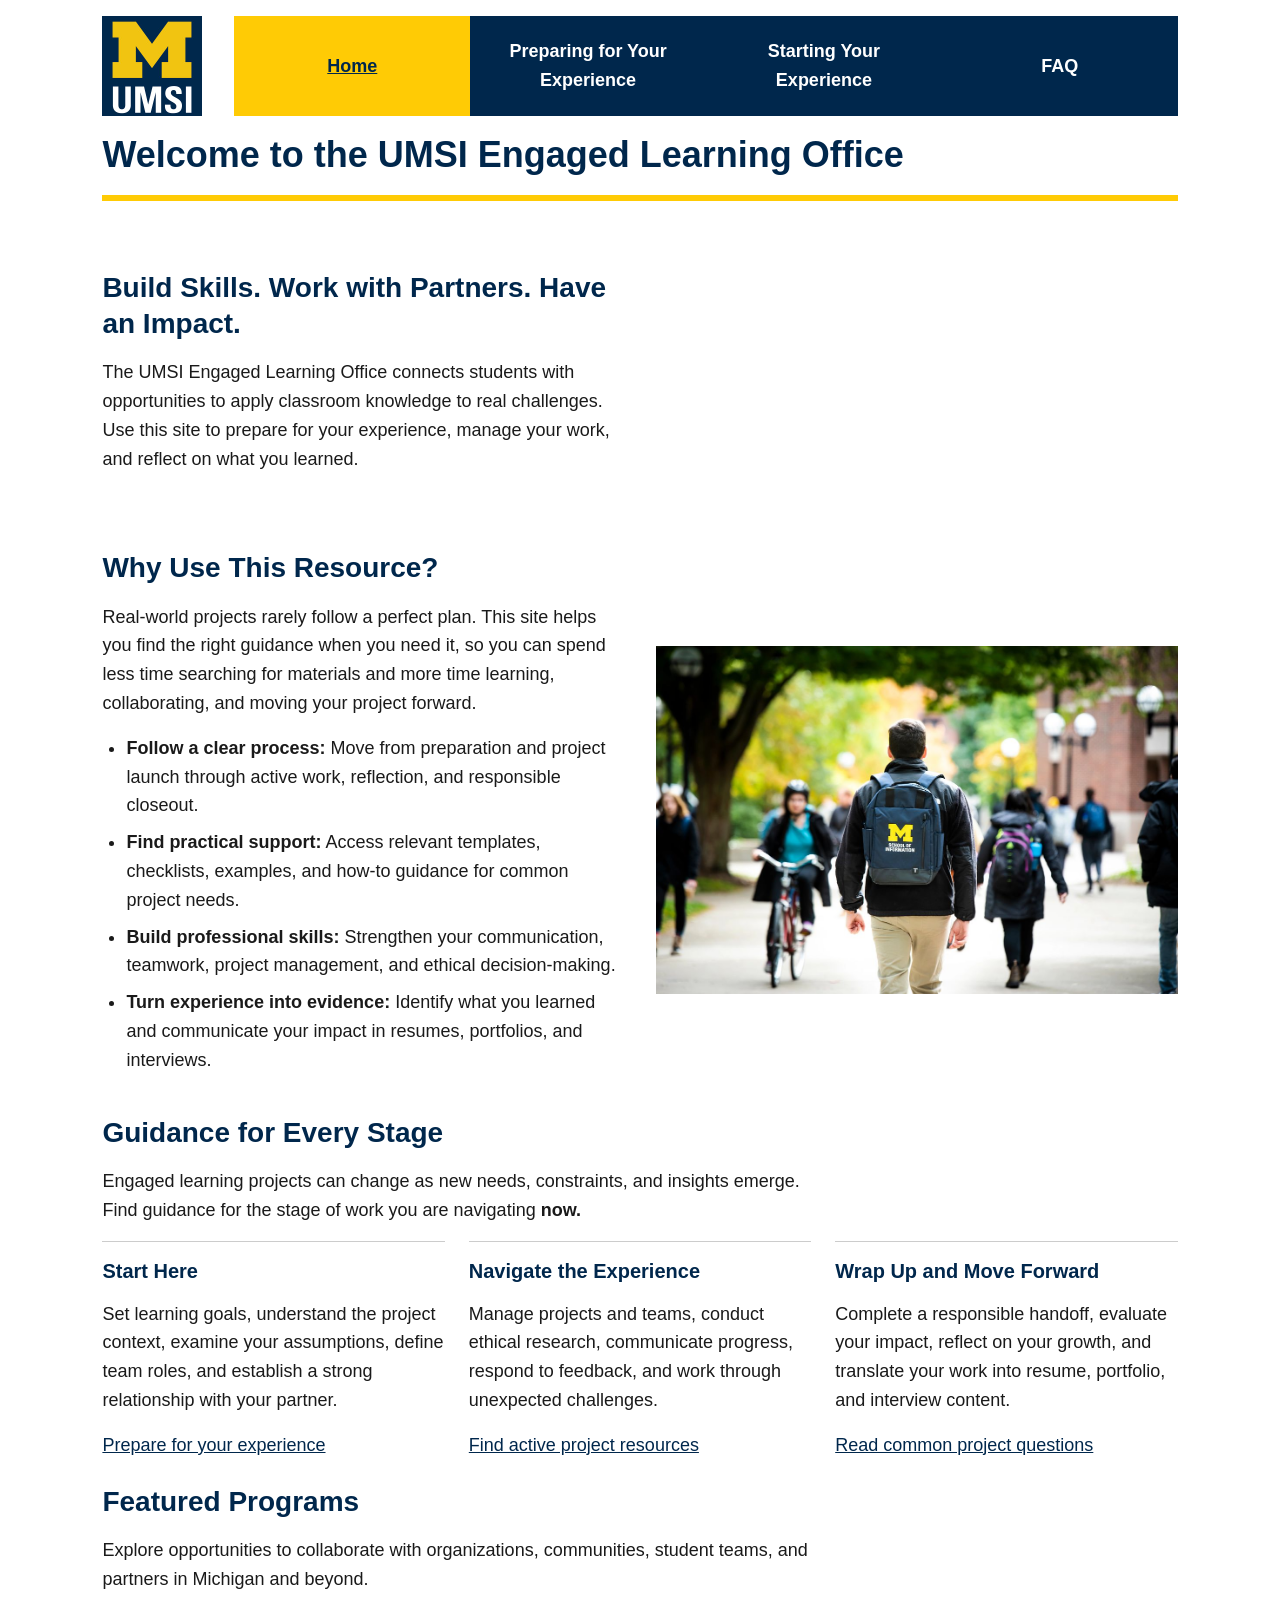
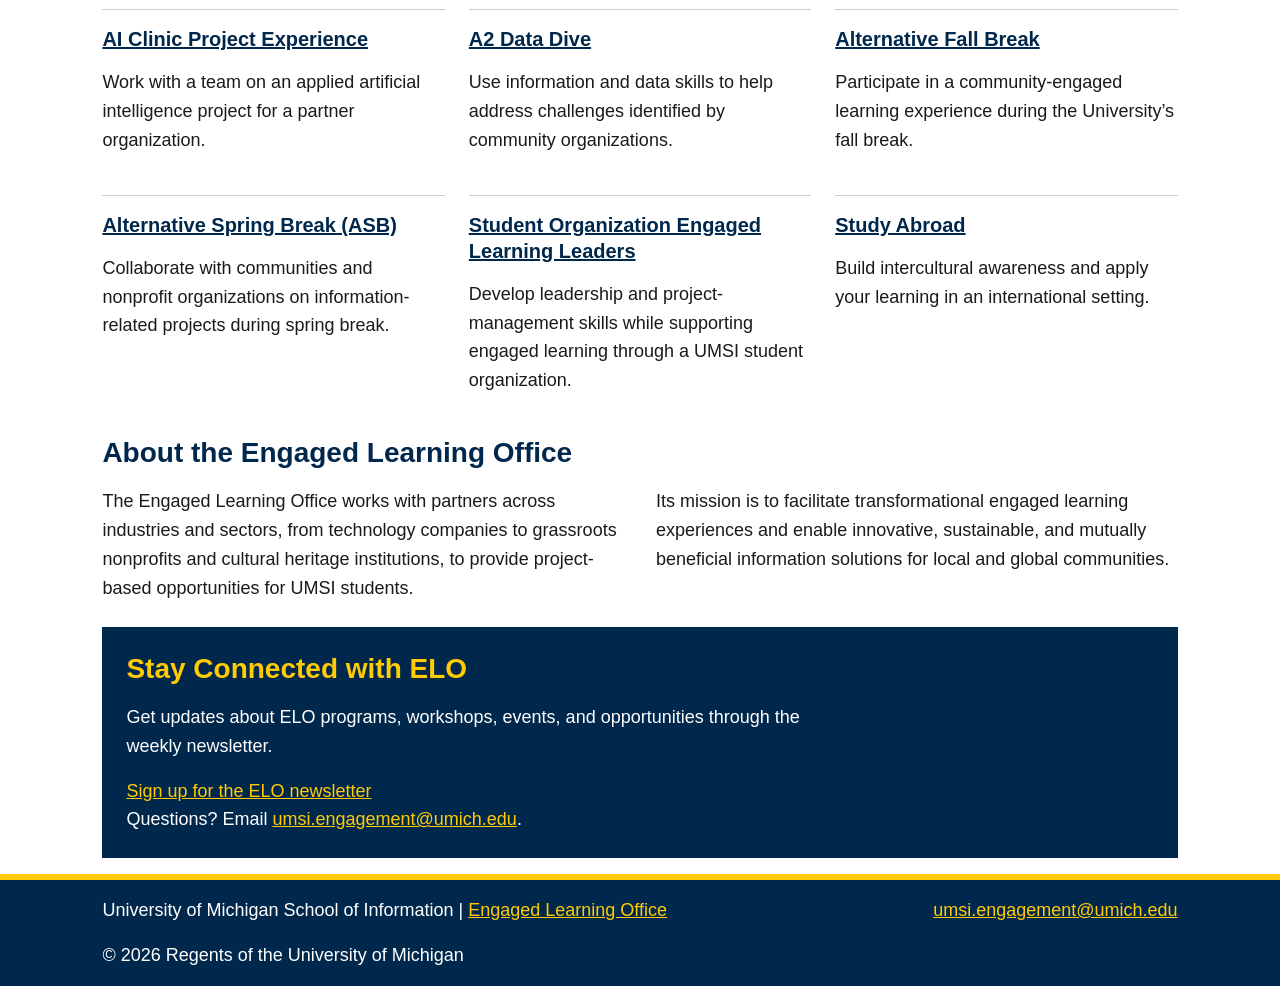
<file: index.html>
<!doctype html>
<html lang="en">
  <head>
    <meta charset="UTF-8" />
    <meta name="viewport" content="width=device-width, initial-scale=1.0" />
    <title>Engaged Learning Resources | UMSI</title>
    <link rel="stylesheet" href="css/reset.css" />
    <link rel="stylesheet" href="css/style.css" />
    <link
      rel="icon"
      href="images/UMSI_signature_vertical_informal_solidblue.jpg"
    />
  </head>
  <body>
    <header>
      <a class="skip-link" href="#main">Skip to Main Content</a>
      <img
        src="images/UMSI_signature_vertical_informal_solidblue.jpg"
        alt="UMSI Logo"
      />
      <nav>
        <ul>
          <li><a aria-current="page" href="index.html">Home</a></li>
          <li><a href="prep.html">Preparing for Your Experience</a></li>
          <li><a href="start.html">Starting Your Experience</a></li>
          <li><a href="faq.html">FAQ</a></li>
        </ul>
      </nav>
      <h1>Welcome to the UMSI Engaged Learning Office</h1>
    </header>
    <main id="main">
      <section class="with-media">
        <div>
          <h2>Build Skills. Work with Partners. Have an Impact.</h2>
          <p>
            The UMSI Engaged Learning Office connects students with
            opportunities to apply classroom knowledge to real challenges. Use
            this site to prepare for your experience, manage your work, and
            reflect on what you learned.
          </p>
        </div>

        <iframe
          width="560"
          height="315"
          src="https://www.youtube.com/embed/81ZO9RfIJEQ?si=tBp82YWZMl1u7CVS"
          title="YouTube video player"
          allow="
            accelerometer;
            autoplay;
            clipboard-write;
            encrypted-media;
            gyroscope;
            picture-in-picture;
            web-share;
          "
          referrerpolicy="strict-origin-when-cross-origin"
          allowfullscreen
        ></iframe>
        <!-- Note: this iframe might cause an Axe ARIA error - that's not on you that's on YouTube! -->
      </section>

      <section class="with-media">
        <div>
          <h2>Why Use This Resource?</h2>

          <p>
            Real-world projects rarely follow a perfect plan. This site helps
            you find the right guidance when you need it, so you can spend less
            time searching for materials and more time learning, collaborating,
            and moving your project forward.
          </p>
          <ul>
            <li>
              <strong>Follow a clear process:</strong> Move from preparation and
              project launch through active work, reflection, and responsible
              closeout.
            </li>
            <li>
              <strong>Find practical support:</strong> Access relevant
              templates, checklists, examples, and how-to guidance for common
              project needs.
            </li>
            <li>
              <strong>Build professional skills:</strong> Strengthen your
              communication, teamwork, project management, and ethical
              decision-making.
            </li>
            <li>
              <strong>Turn experience into evidence:</strong> Identify what you
              learned and communicate your impact in resumes, portfolios, and
              interviews.
            </li>
          </ul>
        </div>
        <img
          src="images/UMSI_CampusFall_UMSIBackpack_02.jpg"
          alt="A student wears a UMSI backpack in fall on the drag."
        />
      </section>

      <section>
        <h2>Guidance for Every Stage</h2>
        <p>
          Engaged learning projects can change as new needs, constraints, and
          insights emerge. Find guidance for the stage of work you are
          navigating <strong>now.</strong>
        </p>
        <div class="cards-grid">
          <article>
            <h3>Start Here</h3>
            <p>
              Set learning goals, understand the project context, examine your
              assumptions, define team roles, and establish a strong
              relationship with your partner.
            </p>
            <a href="prep.html">Prepare for your experience</a>
          </article>

          <article>
            <h3>Navigate the Experience</h3>
            <p>
              Manage projects and teams, conduct ethical research, communicate
              progress, respond to feedback, and work through unexpected
              challenges.
            </p>
            <a href="start.html">Find active project resources</a>
          </article>

          <article>
            <h3>Wrap Up and Move Forward</h3>
            <p>
              Complete a responsible handoff, evaluate your impact, reflect on
              your growth, and translate your work into resume, portfolio, and
              interview content.
            </p>
            <a href="faq.html">Read common project questions</a>
          </article>
        </div>
      </section>

      <section>
        <h2>Featured Programs</h2>
        <p>
          Explore opportunities to collaborate with organizations, communities,
          student teams, and partners in Michigan and beyond.
        </p>
        <div class="cards-grid">
          <article>
            <h3>
              <a
                href="https://mcompass.umich.edu/_portal/tds-program-brochure?programid=12810"
                >AI Clinic Project Experience</a
              >
            </h3>
            <p>
              Work with a team on an applied artificial intelligence project for
              a partner organization.
            </p>
          </article>

          <article>
            <h3>
              <a
                href="https://mcompass.umich.edu/_portal/tds-program-brochure?programid=12556"
                >A2 Data Dive</a
              >
            </h3>
            <p>
              Use information and data skills to help address challenges
              identified by community organizations.
            </p>
          </article>

          <article>
            <h3>
              <a
                href="https://mcompass.umich.edu/_portal/tds-program-brochure?programid=11297"
                >Alternative Fall Break</a
              >
            </h3>
            <p>
              Participate in a community-engaged learning experience during the
              University’s fall break.
            </p>
          </article>

          <article>
            <h3>
              <a
                href="https://mcompass.umich.edu/_portal/tds-program-brochure?programid=10621"
                >Alternative Spring Break (ASB)</a
              >
            </h3>
            <p>
              Collaborate with communities and nonprofit organizations on
              information-related projects during spring break.
            </p>
          </article>

          <article>
            <h3>
              <a
                href="https://mcompass.umich.edu/_portal/tds-program-brochure?programid=12294"
                >Student Organization Engaged Learning Leaders</a
              >
            </h3>
            <p>
              Develop leadership and project-management skills while supporting
              engaged learning through a UMSI student organization.
            </p>
          </article>

          <article>
            <h3>
              <a href="https://www.si.umich.edu/student-life/study-abroad"
                >Study Abroad</a
              >
            </h3>
            <p>
              Build intercultural awareness and apply your learning in an
              international setting.
            </p>
          </article>
        </div>
      </section>
      <section class="two-columns">
        <h2>About the Engaged Learning Office</h2>
        <p>
          The Engaged Learning Office works with partners across industries and
          sectors, from technology companies to grassroots nonprofits and
          cultural heritage institutions, to provide project-based opportunities
          for UMSI students.
        </p>
        <p>
          Its mission is to facilitate transformational engaged learning
          experiences and enable innovative, sustainable, and mutually
          beneficial information solutions for local and global communities.
        </p>
      </section>
      <aside>
        <h2>Stay Connected with ELO</h2>
        <p>
          Get updates about ELO programs, workshops, events, and opportunities
          through the weekly newsletter.
        </p>
        <div>
          <a href="https://umsi.info/elo-newsletter">
            Sign up for the ELO newsletter</a
          >
        </div>
        <p>
          Questions? Email
          <a href="mailto:umsi.engagement@umich.edu"
            >umsi.engagement@umich.edu</a
          >.
        </p>
      </aside>

      <!-- Content taken & modified from UMGPT with the prompt, "Write me a webpage of intro content to help meet the following requirements - this is for the home page": and then pasted in the client objectives & project requirements"
        UMGPT. (2026). UMGPT ( GPT-5.6 Sol September 7th version) [Large language model]. -->
    </main>
    <footer>
      <p>
        University of Michigan School of Information |
        <a
          href="https://www.si.umich.edu/programs/engaged-learning/about-engaged-learning-office"
          >Engaged Learning Office
        </a>
      </p>
      <address>
        <a href="mailto:umsi.engagement@umich.edu">umsi.engagement@umich.edu</a>
      </address>
      <p>
        &copy; <span id="year">2026</span> Regents of the University of Michigan
      </p>
    </footer>
    <script src="js/main.js"></script>
  </body>
</html>
</file>
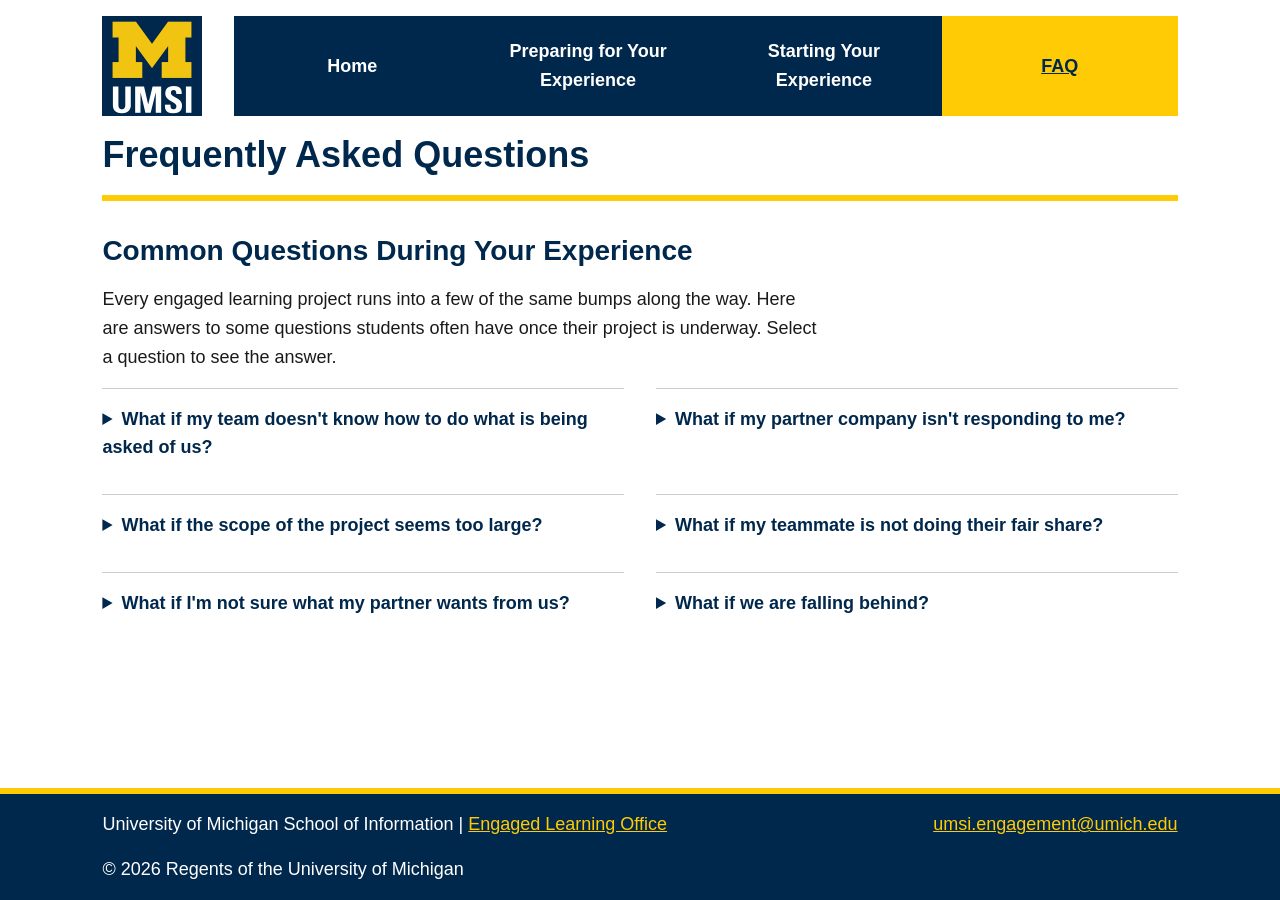
<file: faq.html>
<!doctype html>
<html lang="en">
  <head>
    <meta charset="UTF-8" />
    <meta name="viewport" content="width=device-width, initial-scale=1.0" />
    <title>FAQ | UMSI ELO</title>
    <link rel="stylesheet" href="css/reset.css" />
    <link rel="stylesheet" href="css/style.css" />
    <link
      rel="icon"
      href="images/UMSI_signature_vertical_informal_solidblue.jpg"
    />
  </head>
  <body>
    <header>
      <a class="skip-link" href="#main">Skip to Main Content</a>
      <img
        src="images/UMSI_signature_vertical_informal_solidblue.jpg"
        alt="UMSI Logo"
      />
      <nav>
        <ul>
          <li><a href="index.html">Home</a></li>
          <li><a href="prep.html">Preparing for Your Experience</a></li>
          <li><a href="start.html">Starting Your Experience</a></li>
          <li><a aria-current="page" href="faq.html">FAQ</a></li>
        </ul>
      </nav>
      <h1>Frequently Asked Questions</h1>
    </header>

    <main id="main">
      <section>
        <h2>Common Questions During Your Experience</h2>
        <p>
          Every engaged learning project runs into a few of the same bumps along
          the way. Here are answers to some questions students often have once
          their project is underway. Select a question to see the answer.
        </p>

        <div class="two-columns">
          <details>
            <summary>
              <h3>
                What if my team doesn't know how to do what is being asked of
                us?
              </h3>
            </summary>
            <p>
              Your team may not know everything you need for this project. This
              is your opportunity to learn something new, ask other members of
              your team for help, and contact your instructor or partner if
              needed.
            </p>
          </details>

          <details>
            <summary>
              <h3>What if my partner company isn't responding to me?</h3>
            </summary>
            <p>
              Reach out to them. Send them a nice check in and let them know
              that you would like to continue working with them. Sometimes all
              it takes is a simple email to get things going again.
            </p>
          </details>

          <details>
            <summary>
              <h3>What if the scope of the project seems too large?</h3>
            </summary>
            <p>
              You don't have to do it all at once. Work on small things at a
              time and speak with your partner if there are any issues you would
              like to address. Have an uncomfortable conversation with them and
              work out a solution.
            </p>
          </details>

          <details>
            <summary>
              <h3>What if my teammate is not doing their fair share?</h3>
            </summary>
            <p>
              Remind them to do their work and offer to help them out if you
              can. Speak with your instructor if necessary to resolve the
              situation.
            </p>
          </details>

          <details>
            <summary>
              <h3>What if I'm not sure what my partner wants from us?</h3>
            </summary>
            <p>
              Don't assume what they want. Ask for examples or more information
              if you are unsure of what is expected from your team.
            </p>
          </details>

          <details>
            <summary><h3>What if we are falling behind?</h3></summary>
            <p>
              Re-evaluate your plan. Make sure to communicate with your team and
              partner. If you need to change things around, do so now.
            </p>
          </details>
        </div>
      </section>
    </main>

    <footer>
      <p>
        University of Michigan School of Information |
        <a
          href="https://www.si.umich.edu/programs/engaged-learning/about-engaged-learning-office"
          >Engaged Learning Office</a
        >
      </p>
      <address>
        <a href="mailto:umsi.engagement@umich.edu">umsi.engagement@umich.edu</a>
      </address>
      <p>
        &copy; <span id="year">2026</span> Regents of the University of Michigan
      </p>
    </footer>
    <script src="js/main.js"></script>
  </body>
</html>
</file>
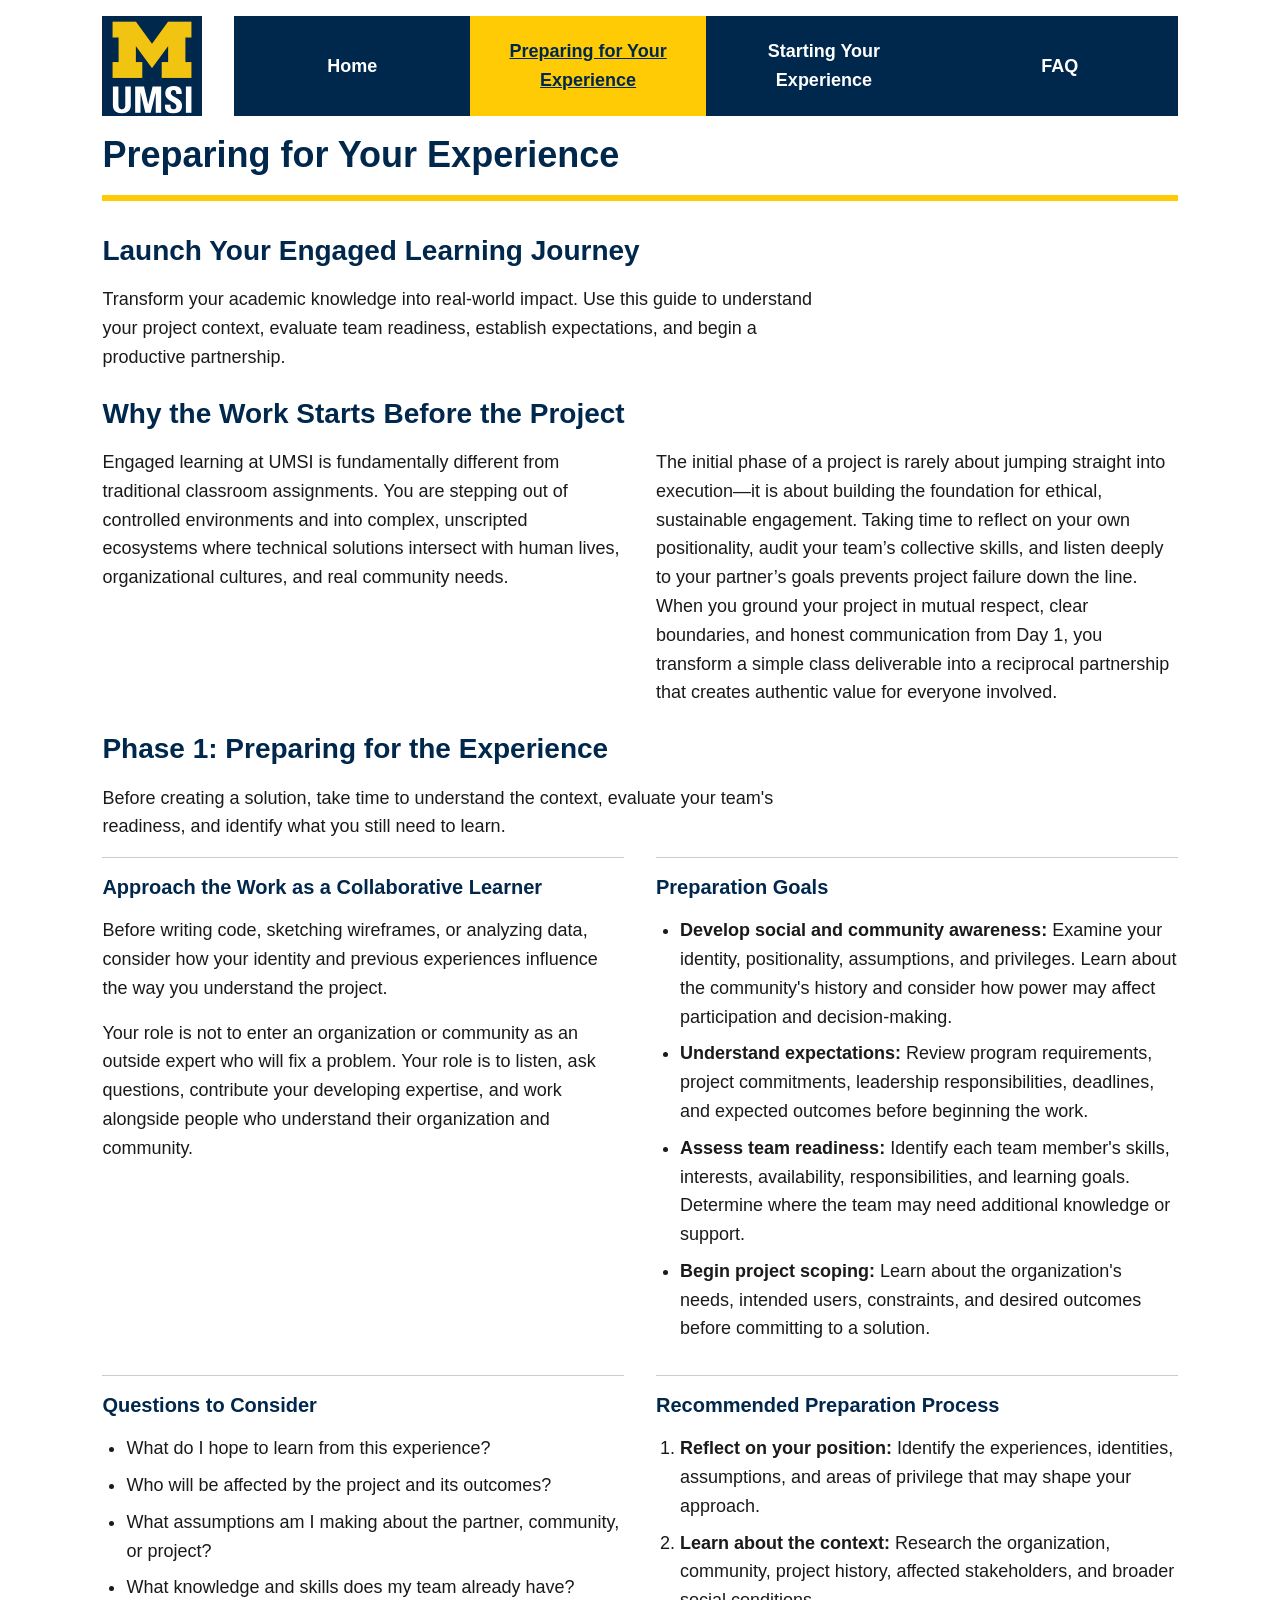
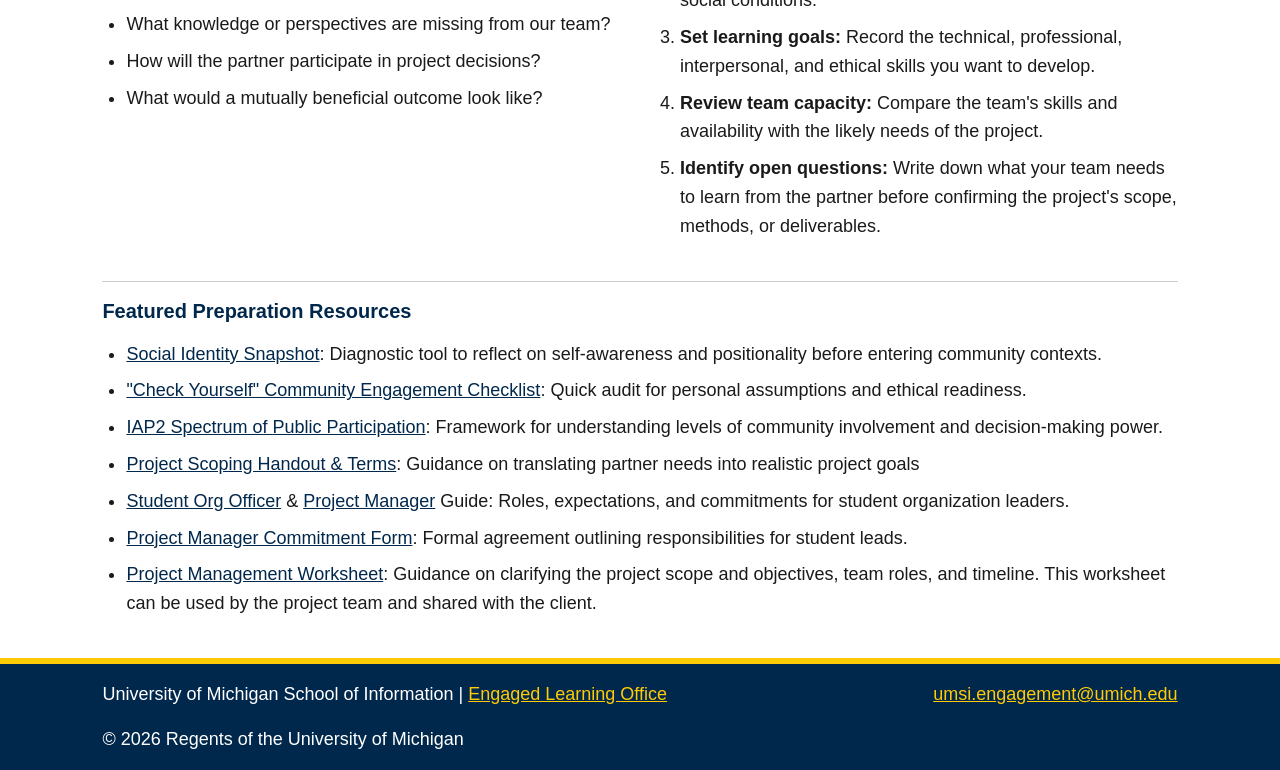
<file: prep.html>
<!doctype html>
<html lang="en">
  <head>
    <meta charset="UTF-8" />
    <meta name="viewport" content="width=device-width, initial-scale=1.0" />
    <title>Preparing for Your Experience | UMSI ELO</title>
    <link rel="stylesheet" href="css/reset.css" />
    <link rel="stylesheet" href="css/style.css" />
    <link
      rel="icon"
      href="images/UMSI_signature_vertical_informal_solidblue.jpg"
    />
  </head>
  <body>
    <header>
      <a class="skip-link" href="#main">Skip to Main Content</a>
      <img
        src="images/UMSI_signature_vertical_informal_solidblue.jpg"
        alt="UMSI Logo"
      />
      <nav>
        <ul>
          <li><a href="index.html">Home</a></li>
          <li>
            <a aria-current="page" href="prep.html"
              >Preparing for Your Experience</a
            >
          </li>
          <li><a href="start.html">Starting Your Experience</a></li>
          <li><a href="faq.html">FAQ</a></li>
        </ul>
      </nav>
      <h1>Preparing for Your Experience</h1>
    </header>
    <main id="main">
      <section>
        <h2>Launch Your Engaged Learning Journey</h2>
        <p>
          Transform your academic knowledge into real-world impact. Use this
          guide to understand your project context, evaluate team readiness,
          establish expectations, and begin a productive partnership.
        </p>
      </section>

      <section class="two-columns">
        <h2>Why the Work Starts Before the Project</h2>
        <p>
          Engaged learning at UMSI is fundamentally different from traditional
          classroom assignments. You are stepping out of controlled environments
          and into complex, unscripted ecosystems where technical solutions
          intersect with human lives, organizational cultures, and real
          community needs.
        </p>
        <p>
          The initial phase of a project is rarely about jumping straight into
          execution—it is about building the foundation for ethical, sustainable
          engagement. Taking time to reflect on your own positionality, audit
          your team’s collective skills, and listen deeply to your partner’s
          goals prevents project failure down the line. When you ground your
          project in mutual respect, clear boundaries, and honest communication
          from Day 1, you transform a simple class deliverable into a reciprocal
          partnership that creates authentic value for everyone involved.
        </p>
      </section>

      <section>
        <h2>Phase 1: Preparing for the Experience</h2>
        <p>
          Before creating a solution, take time to understand the context,
          evaluate your team's readiness, and identify what you still need to
          learn.
        </p>
        <div class="two-columns">
          <article>
            <h3>Approach the Work as a Collaborative Learner</h3>
            <p>
              Before writing code, sketching wireframes, or analyzing data,
              consider how your identity and previous experiences influence the
              way you understand the project.
            </p>
            <p>
              Your role is not to enter an organization or community as an
              outside expert who will fix a problem. Your role is to listen, ask
              questions, contribute your developing expertise, and work
              alongside people who understand their organization and community.
            </p>
          </article>

          <article>
            <h3>Preparation Goals</h3>
            <ul>
              <li>
                <strong>Develop social and community awareness:</strong> Examine
                your identity, positionality, assumptions, and privileges. Learn
                about the community's history and consider how power may affect
                participation and decision-making.
              </li>
              <li>
                <strong>Understand expectations:</strong> Review program
                requirements, project commitments, leadership responsibilities,
                deadlines, and expected outcomes before beginning the work.
              </li>
              <li>
                <strong>Assess team readiness:</strong> Identify each team
                member's skills, interests, availability, responsibilities, and
                learning goals. Determine where the team may need additional
                knowledge or support.
              </li>
              <li>
                <strong>Begin project scoping:</strong> Learn about the
                organization's needs, intended users, constraints, and desired
                outcomes before committing to a solution.
              </li>
            </ul>
          </article>

          <article>
            <h3>Questions to Consider</h3>
            <ul>
              <li>What do I hope to learn from this experience?</li>
              <li>Who will be affected by the project and its outcomes?</li>
              <li>
                What assumptions am I making about the partner, community, or
                project?
              </li>
              <li>What knowledge and skills does my team already have?</li>
              <li>What knowledge or perspectives are missing from our team?</li>
              <li>How will the partner participate in project decisions?</li>
              <li>What would a mutually beneficial outcome look like?</li>
            </ul>
          </article>

          <article>
            <h3>Recommended Preparation Process</h3>
            <ol>
              <li>
                <strong>Reflect on your position:</strong> Identify the
                experiences, identities, assumptions, and areas of privilege
                that may shape your approach.
              </li>
              <li>
                <strong>Learn about the context:</strong> Research the
                organization, community, project history, affected stakeholders,
                and broader social conditions.
              </li>
              <li>
                <strong>Set learning goals:</strong> Record the technical,
                professional, interpersonal, and ethical skills you want to
                develop.
              </li>
              <li>
                <strong>Review team capacity:</strong> Compare the team's skills
                and availability with the likely needs of the project.
              </li>
              <li>
                <strong>Identify open questions:</strong> Write down what your
                team needs to learn from the partner before confirming the
                project's scope, methods, or deliverables.
              </li>
            </ol>
          </article>
        </div>

        <article>
          <h3>Featured Preparation Resources</h3>
          <ul>
            <li>
              <a
                href="https://sites.lsa.umich.edu/equitable-teaching/social-identity-snapshot"
                >Social Identity Snapshot</a
              >: Diagnostic tool to reflect on self-awareness and positionality
              before entering community contexts.
            </li>
            <li>
              <a
                href="https://docs.google.com/document/d/1Qt9YeStVwDHjwJhOLAz42JSNQR2lFMurdUtxtdrGkuc/edit?tab=t.0#heading=h.ch0bvccjkrzn"
                >"Check Yourself" Community Engagement Checklist</a
              >: Quick audit for personal assumptions and ethical readiness.
            </li>
            <li>
              <a
                href="https://drive.google.com/file/d/1zc1RNlrDxV51-muOERdDTnINQcquJpOA/view?usp=sharing"
                >IAP2 Spectrum of Public Participation</a
              >: Framework for understanding levels of community involvement and
              decision-making power.
            </li>
            <li>
              <a
                href="https://docs.google.com/document/d/1TrEDolwmOIlXgYgAP9VvlOGoYOwFfe6KxzZOgZSVYVw/edit?usp=drive_link"
                >Project Scoping Handout & Terms</a
              >: Guidance on translating partner needs into realistic project
              goals
            </li>
            <li>
              <a
                href="https://docs.google.com/document/d/1AexsV_JeSd0kRUBbcifZpfBu6y6Zi8Y0iJScp1I3gkM/edit?usp=drive_link"
                >Student Org Officer</a
              >
              &
              <a
                href="https://docs.google.com/document/u/0/d/1uwOOS0TrXWzcSShj8DUFpckWo0t1UNu_Q7WVbZnLhX0/edit"
                >Project Manager</a
              >
              Guide: Roles, expectations, and commitments for student
              organization leaders.
            </li>
            <li>
              <a
                href="https://docs.google.com/document/d/1U4lCNGyWKJ3C2i_VgFqAR45Z4zF1FehuthuqT-M2wdI/edit?usp=drive_link"
                >Project Manager Commitment Form</a
              >: Formal agreement outlining responsibilities for student leads.
            </li>
            <li>
              <a
                href="https://docs.google.com/document/d/1twc-7TYWmb_PNrOBiDI1NuJqJAuhluTICr22GRd_NLc/edit?usp=drive_link"
                >Project Management Worksheet</a
              >: Guidance on clarifying the project scope and objectives, team
              roles, and timeline. This worksheet can be used by the project
              team and shared with the client.
            </li>
          </ul>
        </article>
      </section>
      <!-- Content taken & modified from UMGPT with the prompt, "for the same content write me some intro content and resources for a prep page using the ELO content below" - this was after I had asked for content for the home page. " UMGPT. (2026). UMGPT ( GPT-5.6 Sol September 7th version) [Large language model]. -->
    </main>
    <footer>
      <p>
        University of Michigan School of Information |
        <a
          href="https://www.si.umich.edu/programs/engaged-learning/about-engaged-learning-office"
          >Engaged Learning Office
        </a>
      </p>
      <address>
        <a href="mailto:umsi.engagement@umich.edu">umsi.engagement@umich.edu</a>
      </address>
      <p>
        &copy; <span id="year">2026</span> Regents of the University of Michigan
      </p>
    </footer>
    <script src="js/main.js"></script>
  </body>
</html>
</file>
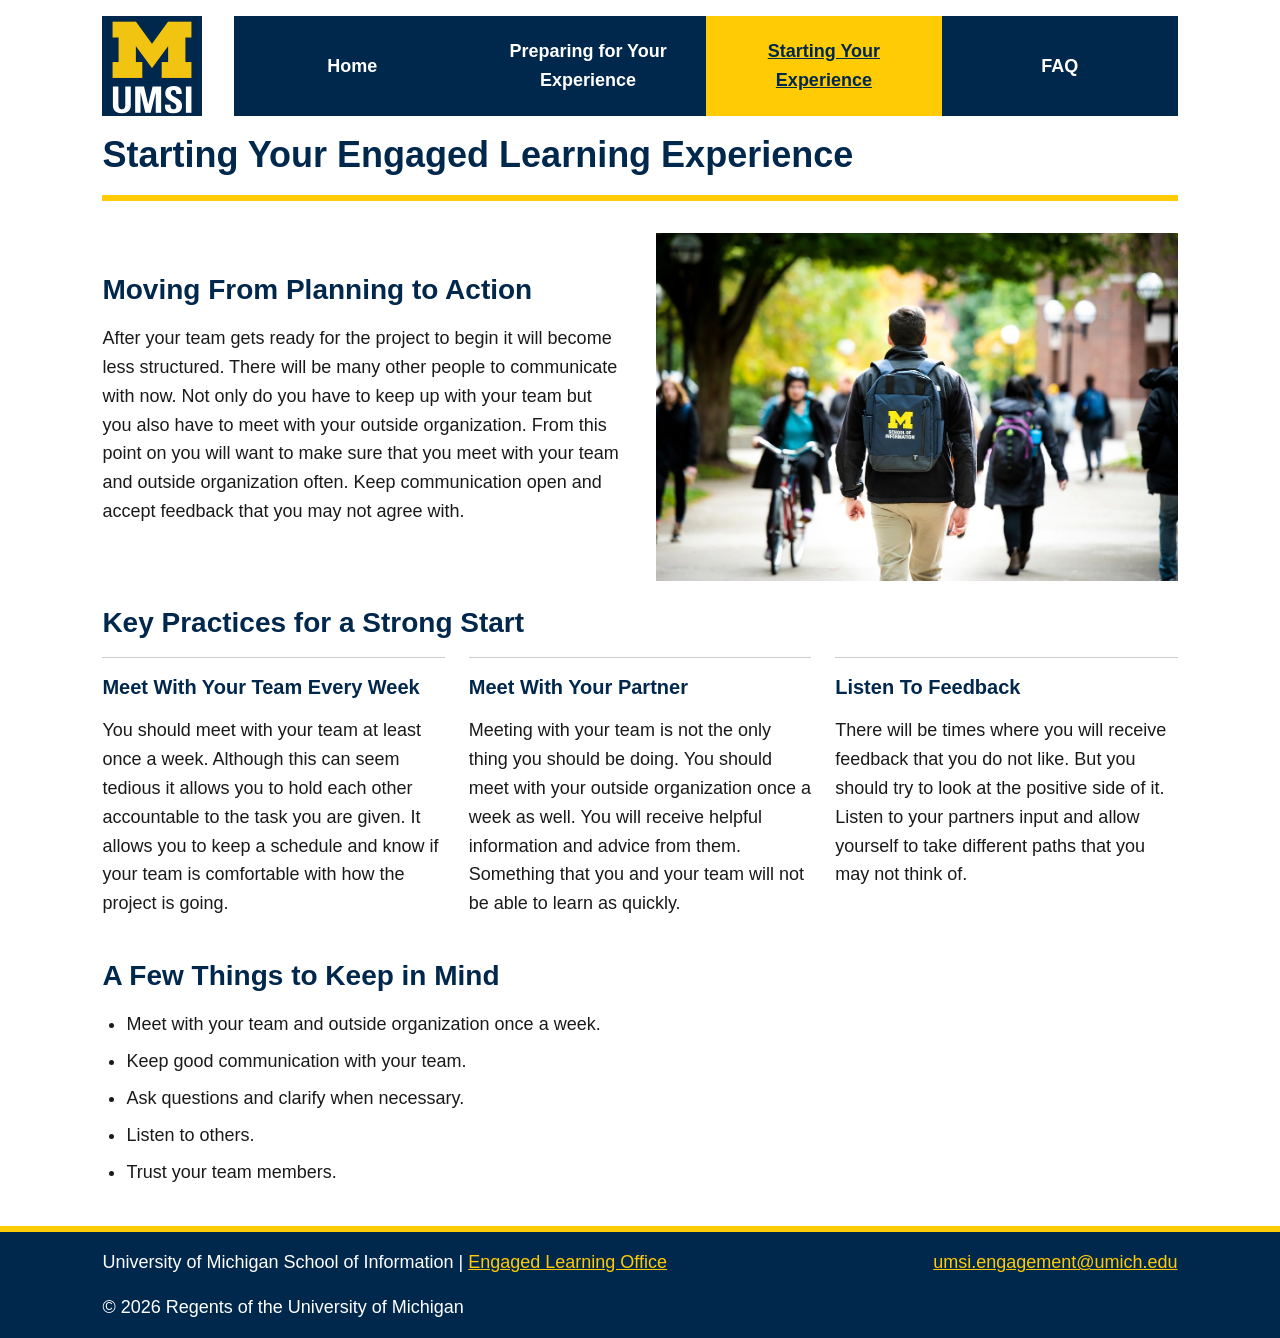
<file: start.html>
<!doctype html>
<html lang="en">
  <head>
    <meta charset="UTF-8" />
    <meta name="viewport" content="width=device-width, initial-scale=1.0" />
    <title>Starting Your Experience | UMSI ELO</title>
    <link rel="stylesheet" href="css/reset.css" />
    <link rel="stylesheet" href="css/style.css" />
    <link
      rel="icon"
      href="images/UMSI_signature_vertical_informal_solidblue.jpg"
    />
  </head>
  <body>
    <header>
      <a class="skip-link" href="#main">Skip to Main Content</a>
      <img
        src="images/UMSI_signature_vertical_informal_solidblue.jpg"
        alt="UMSI Logo"
      />
      <nav>
        <ul>
          <li><a href="index.html">Home</a></li>
          <li><a href="prep.html">Preparing for Your Experience</a></li>
          <li>
            <a aria-current="page" href="start.html"
              >Starting Your Experience</a
            >
          </li>
          <li><a href="faq.html">FAQ</a></li>
        </ul>
      </nav>
      <h1>Starting Your Engaged Learning Experience</h1>
    </header>

    <main id="main">
      <section class="with-media">
        <div>
          <h2>Moving From Planning to Action</h2>
          <p>
            After your team gets ready for the project to begin it will become
            less structured. There will be many other people to communicate with
            now. Not only do you have to keep up with your team but you also
            have to meet with your outside organization. From this point on you
            will want to make sure that you meet with your team and outside
            organization often. Keep communication open and accept feedback that
            you may not agree with.
          </p>
        </div>
        <img
          src="images/UMSI_CampusFall_UMSIBackpack_02.jpg"
          alt="A student wears a UMSI backpack in fall on the drag."
        />
      </section>

      <section>
        <h2>Key Practices for a Strong Start</h2>

        <div class="cards-grid">
          <article>
            <h3>Meet With Your Team Every Week</h3>
            <p>
              You should meet with your team at least once a week. Although this
              can seem tedious it allows you to hold each other accountable to
              the task you are given. It allows you to keep a schedule and know
              if your team is comfortable with how the project is going.
            </p>
          </article>

          <article>
            <h3>Meet With Your Partner</h3>
            <p>
              Meeting with your team is not the only thing you should be doing.
              You should meet with your outside organization once a week as
              well. You will receive helpful information and advice from them.
              Something that you and your team will not be able to learn as
              quickly.
            </p>
          </article>

          <article>
            <h3>Listen To Feedback</h3>
            <p>
              There will be times where you will receive feedback that you do
              not like. But you should try to look at the positive side of it.
              Listen to your partners input and allow yourself to take different
              paths that you may not think of.
            </p>
          </article>
        </div>
      </section>

      <section>
        <h2>A Few Things to Keep in Mind</h2>
        <ul>
          <li>Meet with your team and outside organization once a week.</li>
          <li>Keep good communication with your team.</li>
          <li>Ask questions and clarify when necessary.</li>
          <li>Listen to others.</li>
          <li>Trust your team members.</li>
        </ul>
      </section>
    </main>

    <footer>
      <p>
        University of Michigan School of Information |
        <a
          href="https://www.si.umich.edu/programs/engaged-learning/about-engaged-learning-office"
          >Engaged Learning Office</a
        >
      </p>
      <address>
        <a href="mailto:umsi.engagement@umich.edu">umsi.engagement@umich.edu</a>
      </address>
      <p>
        &copy; <span id="year">2026</span> Regents of the University of Michigan
      </p>
    </footer>
    <script src="js/main.js"></script>
  </body>
</html>
</file>
<file: css/style.css>
body {
  font-family: Arial, Helvetica, sans-serif;
  font-size: 1.125rem;
  line-height: 1.6;
  color: #1a1a1a;
  background-color: #ffffff;
  display: grid;
  grid-template-columns: 100%;
  grid-template-rows: auto 1fr auto;
  min-height: 100vh;
}

h1,
h2,
h3 {
  color: #00274c;
  line-height: 1.3;
  margin: 0 0 1rem 0;
}

h1 {
  font-size: 1.75rem;
}

h2 {
  font-size: 1.5rem;
}

h3 {
  font-size: 1.25rem;
}

p {
  max-width: 45rem;
  margin: 0 0 1rem 0;
}

main ul,
main ol {
  margin: 0 0 1rem 0;
  padding-left: 1.5rem;
}

main li {
  margin-bottom: 0.5rem;
}

a {
  color: #00274c;
}

a:hover {
  background-color: #ffcb05;
}

a:focus {
  outline: 3px solid #00274c;
  background-color: #ffcb05;
}

img {
  max-width: 100%;
  height: auto;
}

iframe {
  max-width: 100%;
  width: 100%;
  height: auto;
  aspect-ratio: 16 / 9;
}

header,
main,
footer {
  padding: 1rem;
}

section {
  margin-bottom: 1.5rem;
}

.skip-link {
  position: absolute;
  left: -9999px;
}

.skip-link:focus {
  left: 0;
  top: 0;
  z-index: 10;
  padding: 1rem;
  font-weight: bold;
  color: #00274c;
  background-color: #ffcb05;
}

article {
  border-top: 1px solid #cccccc;
  padding-top: 1rem;
  margin-bottom: 1rem;
}

header img {
  width: 6.25rem;
  height: 6.25rem;
}

header h1 {
  margin: 1rem 0 0 0;
  border-bottom: 6px solid #ffcb05;
  padding-bottom: 1rem;
}

nav {
  background-color: #00274c;
}

nav ul {
  list-style: none;
  margin: 0;
  padding: 0;
}

nav a {
  display: block;
  padding: 1rem;
  color: #ffffff;
  text-decoration: none;
  font-weight: bold;
  border-bottom: 1px solid #ffffff;
  border-left: 8px solid transparent;
}

nav a:hover,
nav a:focus {
  background-color: #ffcb05;
  color: #00274c;
}

nav a[aria-current="page"] {
  background-color: #ffcb05;
  color: #00274c;
  border-left-color: #00274c;
  text-decoration: underline;
}

.cards-grid,
.two-columns,
.with-media {
  display: grid;
  grid-template-columns: 1fr;
  gap: 1rem;
}

.cards-grid,
.two-columns {
  margin-bottom: 1.5rem;
}

.cards-grid article,
.two-columns article,
.two-columns details {
  margin-bottom: 0;
}

.two-columns h2 {
  grid-column: 1 / -1;
  margin-bottom: 0;
}

.two-columns > p {
  margin-bottom: 0;
}

.with-media {
  align-items: center;
}

details {
  align-self: start;
  border-top: 1px solid #cccccc;
}

summary {
  cursor: pointer;
  padding: 1rem 0;
  font-weight: bold;
  color: #00274c;
}

summary:focus {
  outline: 3px solid #00274c;
  background-color: #ffcb05;
}

summary h3 {
  display: inline;
  font-size: 1.125rem;
  margin: 0;
}

details p {
  padding-bottom: 1rem;
}

aside {
  background-color: #00274c;
  color: #ffffff;
  padding: 1.5rem;
}

aside h2 {
  color: #ffcb05;
}

aside a {
  color: #ffcb05;
}

aside a:hover,
aside a:focus {
  background-color: #ffcb05;
  color: #00274c;
}

aside :last-child {
  margin-bottom: 0;
}

footer {
  background-color: #00274c;
  color: #ffffff;
  border-top: 6px solid #ffcb05;
}

footer a {
  color: #ffcb05;
}

footer a:hover,
footer a:focus {
  background-color: #ffcb05;
  color: #00274c;
}

footer p,
address {
  margin: 0 0 1rem 0;
}

address {
  font-style: normal;
}

footer :last-child {
  margin-bottom: 0;
}

@media (min-width: 768px) {
  header,
  main,
  footer {
    padding-left: 5%;
    padding-right: 5%;
  }

  h1 {
    font-size: 2rem;
  }

  nav ul {
    display: grid;
    grid-template-columns: repeat(4, 1fr);
  }

  nav a {
    display: flex;
    align-items: center;
    justify-content: center;
    box-sizing: border-box;
    height: 100%;
    text-align: center;
    border-left: none;
    border-bottom: none;
  }

  .cards-grid {
    grid-template-columns: repeat(3, 1fr);
  }

  .two-columns {
    grid-template-columns: 1fr 1fr;
    gap: 1rem 2rem;
  }
}

@media (min-width: 1024px) {
  header,
  main,
  footer {
    padding-left: 8%;
    padding-right: 8%;
  }

  h1 {
    font-size: 2.25rem;
  }

  h2 {
    font-size: 1.75rem;
  }

  header {
    display: grid;
    grid-template-columns: auto 1fr;
    align-items: center;
    column-gap: 2rem;
  }

  nav,
  nav ul {
    height: 100%;
  }

  header h1 {
    grid-column: 1 / -1;
  }

  .with-media {
    grid-template-columns: 1fr 1fr;
    gap: 2rem;
  }

  .cards-grid {
    gap: 1.5rem;
  }

  footer {
    display: grid;
    grid-template-columns: 1fr auto;
    align-items: center;
    gap: 1rem 2rem;
  }

  footer p,
  address {
    margin: 0;
  }

  footer p:last-child {
    grid-column: 1 / -1;
  }
}
</file>
